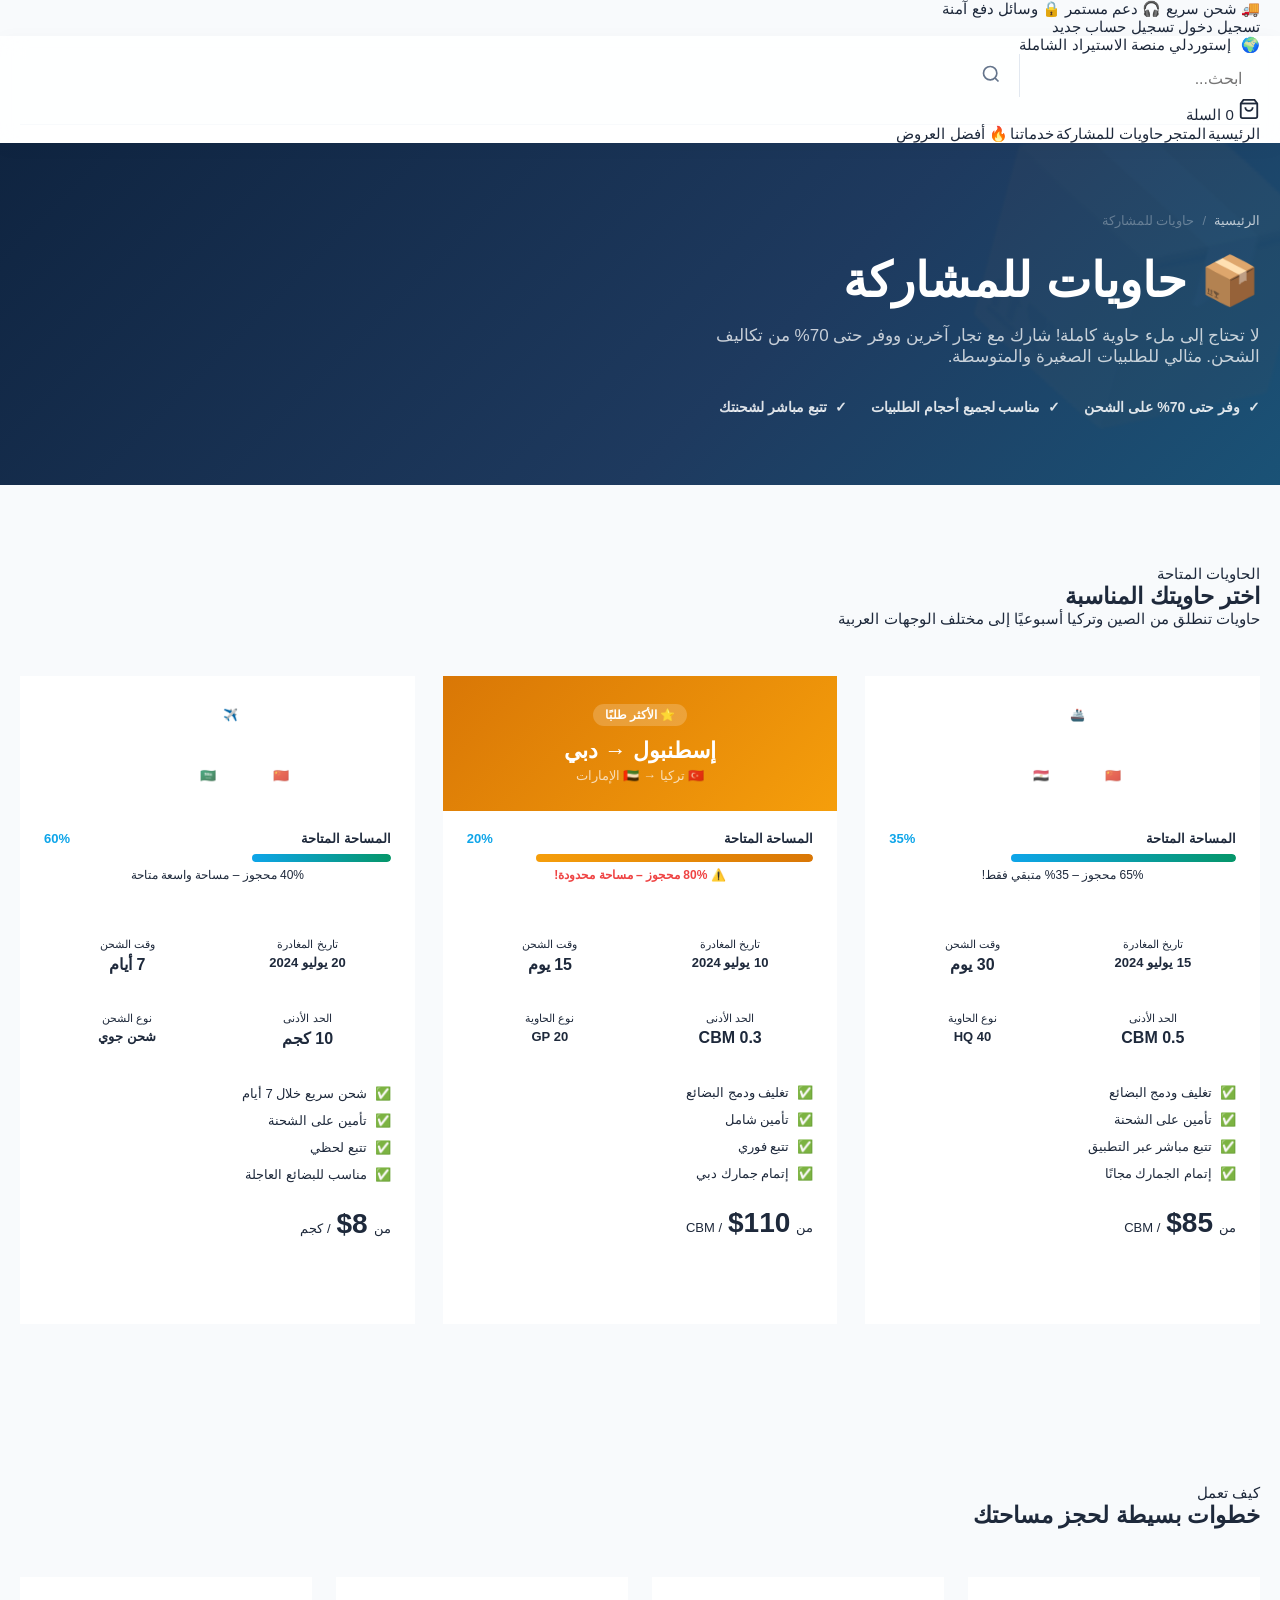
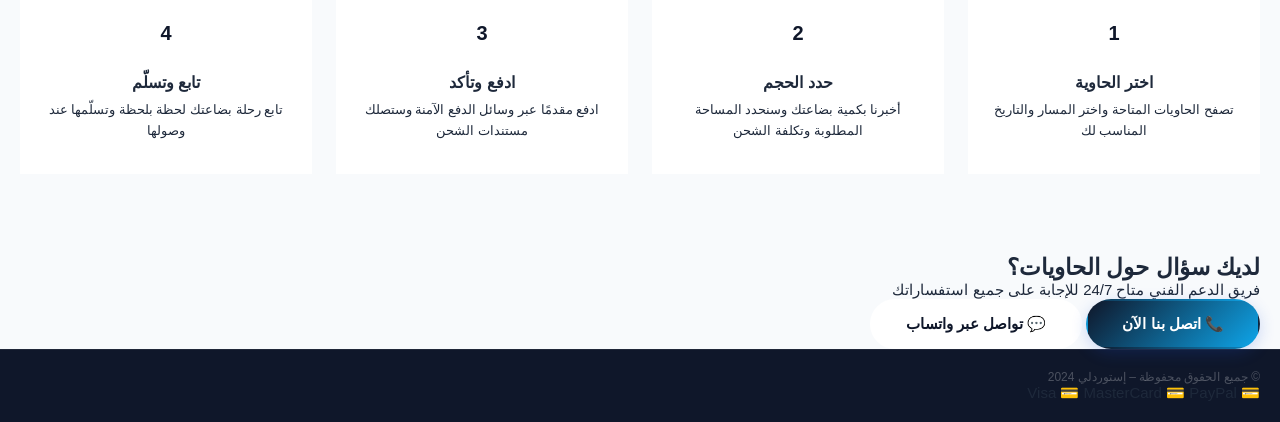
<file: containers.html>
<!DOCTYPE html>
<html lang="ar" dir="rtl">
<head>
  <meta charset="UTF-8" />
  <meta name="viewport" content="width=device-width, initial-scale=1.0" />
  <title>حاويات للمشاركة – إستوردلي | وفّر على تكاليف الشحن</title>
  <meta name="description" content="اشترك مع آخرين في حاوية شحن واحدة ووفر حتى 70% من تكاليف الشحن. مناسب للطلبيات الصغيرة والمتوسطة." />
  <link rel="preconnect" href="https://fonts.googleapis.com" />
  <link href="https://fonts.googleapis.com/css2?family=Cairo:wght@300;400;500;600;700;800;900&display=swap" rel="stylesheet" />
  <link rel="stylesheet" href="style.css" />
  <style>
    .page-hero {
      background: linear-gradient(135deg, #0f2440 0%, #1e3a5f 60%, #1a5276 100%);
      padding: 70px 0;
      position: relative;
      overflow: hidden;
    }
    .page-hero::before {
      content: '📦';
      position: absolute;
      font-size: 300px;
      opacity: .04;
      right: -50px;
      top: -50px;
      transform: rotate(15deg);
    }
    .page-hero-content { position: relative; z-index: 1; }
    .page-hero h1 { font-size: clamp(30px, 4vw, 48px); font-weight: 900; color: white; margin-bottom: 16px; }
    .page-hero p { font-size: 17px; color: rgba(255,255,255,.75); max-width: 600px; margin-bottom: 32px; }
    .page-hero .breadcrumb { display: flex; gap: 8px; font-size: 13px; color: rgba(255,255,255,.5); margin-bottom: 24px; }
    .page-hero .breadcrumb a { color: rgba(255,255,255,.7); }
    .page-hero .breadcrumb a:hover { color: var(--primary); }
    .page-hero .breadcrumb span { color: rgba(255,255,255,.3); }

    .available-containers { padding: 80px 0; }
    .containers-grid { display: grid; grid-template-columns: repeat(3, 1fr); gap: 28px; margin-top: 48px; }
    .container-card {
      background: white;
      border-radius: var(--radius-xl);
      overflow: hidden;
      box-shadow: var(--shadow);
      border: 1px solid var(--gray-100);
      transition: var(--transition);
    }
    .container-card:hover { transform: translateY(-6px); box-shadow: var(--shadow-lg); }
    .container-card-header {
      background: linear-gradient(135deg, var(--secondary-dark) 0%, var(--secondary) 100%);
      padding: 28px;
      text-align: center;
      position: relative;
    }
    .container-card-header.premium {
      background: linear-gradient(135deg, #d97706 0%, #f59e0b 100%);
    }
    .container-tag {
      display: inline-block;
      background: rgba(255,255,255,.2);
      color: white;
      padding: 4px 12px;
      border-radius: 50px;
      font-size: 12px;
      font-weight: 700;
      margin-bottom: 12px;
    }
    .container-name { font-size: 22px; font-weight: 900; color: white; margin-bottom: 4px; }
    .container-route { font-size: 13px; color: rgba(255,255,255,.7); }
    .container-progress-wrap { padding: 20px 24px; background: var(--gray-50); border-bottom: 1px solid var(--gray-100); }
    .progress-label { display: flex; justify-content: space-between; font-size: 13px; margin-bottom: 8px; }
    .progress-label span { font-weight: 700; color: var(--gray-700); }
    .progress-label em { color: var(--accent); font-style: normal; font-weight: 800; }
    .progress-bar { height: 8px; background: var(--gray-200); border-radius: 50px; overflow: hidden; }
    .progress-fill { height: 100%; border-radius: 50px; background: linear-gradient(90deg, var(--accent), #059669); transition: width 1s ease; }
    .container-body { padding: 24px; }
    .container-specs {
      display: grid;
      grid-template-columns: 1fr 1fr;
      gap: 14px;
      margin-bottom: 20px;
    }
    .spec-item { text-align: center; padding: 12px; background: var(--gray-50); border-radius: 10px; }
    .spec-label { font-size: 11px; color: var(--gray-500); margin-bottom: 4px; }
    .spec-value { font-size: 16px; font-weight: 800; color: var(--gray-900); }
    .container-features { margin-bottom: 20px; }
    .container-features li {
      display: flex; align-items: center; gap: 8px;
      font-size: 13px; color: var(--gray-600);
      padding: 6px 0;
      border-bottom: 1px dashed var(--gray-100);
    }
    .container-price { display: flex; align-items: baseline; gap: 6px; margin-bottom: 16px; }
    .price-from { font-size: 13px; color: var(--gray-500); }
    .price-value { font-size: 28px; font-weight: 900; color: var(--primary-dark); }
    .price-unit { font-size: 13px; color: var(--gray-500); }
    .reserve-btn {
      width: 100%;
      padding: 13px;
      background: linear-gradient(135deg, var(--secondary) 0%, var(--secondary-dark) 100%);
      color: white;
      border-radius: var(--radius);
      font-size: 15px;
      font-weight: 800;
      border: none;
      cursor: pointer;
      transition: var(--transition);
    }
    .reserve-btn:hover { background: linear-gradient(135deg, var(--primary) 0%, var(--primary-dark) 100%); color: var(--dark); transform: translateY(-2px); }
    .reserve-btn.full { background: var(--gray-300); color: var(--gray-500); cursor: not-allowed; }
    .reserve-btn.full:hover { transform: none; background: var(--gray-300); color: var(--gray-500); }

    .how-containers { background: var(--gray-50); padding: 80px 0; }
    .how-grid { display: grid; grid-template-columns: repeat(4, 1fr); gap: 24px; margin-top: 48px; }
    .how-card {
      text-align: center;
      padding: 32px 20px;
      background: white;
      border-radius: var(--radius-lg);
      box-shadow: var(--shadow-sm);
    }
    .how-card .num {
      width: 48px; height: 48px;
      background: linear-gradient(135deg, var(--primary), var(--primary-dark));
      color: var(--dark);
      border-radius: 50%;
      font-size: 20px; font-weight: 900;
      display: flex; align-items: center; justify-content: center;
      margin: 0 auto 16px;
    }
    .how-card h3 { font-size: 16px; font-weight: 800; margin-bottom: 8px; }
    .how-card p { font-size: 13px; color: var(--gray-500); line-height: 1.6; }

    @media (max-width: 900px) {
      .containers-grid { grid-template-columns: 1fr; max-width: 480px; margin: 48px auto 0; }
      .how-grid { grid-template-columns: repeat(2, 1fr); }
    }
    @media (max-width: 600px) {
      .how-grid { grid-template-columns: 1fr; }
    }
  </style>
  <link rel="manifest" href="manifest.json" />
  <meta name="theme-color" content="#3b82f6" />
  <link rel="apple-touch-icon" href="logo.jpg" />
</head>
<body>

  <!-- Top Bar -->
  <div class="top-bar">
    <div class="container">
      <div class="top-bar-links">
        <a href="#"><span class="icon">🚚</span> شحن سريع</a>
        <a href="#"><span class="icon">🎧</span> دعم مستمر</a>
        <a href="#"><span class="icon">🔒</span> وسائل دفع آمنة</a>
      </div>
      <div class="top-bar-actions">
        <a href="#" id="btn-login" class="btn-top">تسجيل دخول</a>
        <a href="#" id="btn-register" class="btn-top btn-top--primary">تسجيل حساب جديد</a>
      </div>
    </div>
  </div>

  <!-- Header -->
  <header class="header" id="header">
    <div class="container">
      <div class="header-inner">
        <a href="index.html" class="logo">
          <div class="logo-icon">🌍</div>
          <div class="logo-text">
            <span class="logo-main">إستوردلي</span>
            <span class="logo-sub">منصة الاستيراد الشاملة</span>
          </div>
        </a>
        <div class="search-bar">
          <input type="text" id="search-input" placeholder="ابحث..." class="search-input" />
          <button class="search-btn" id="search-btn">
            <svg width="20" height="20" viewBox="0 0 24 24" fill="none" stroke="currentColor" stroke-width="2"><circle cx="11" cy="11" r="8"/><path d="m21 21-4.35-4.35"/></svg>
          </button>
        </div>
        <div class="header-right">
          <a href="index.html" class="cart-btn" id="cart-btn">
            <svg width="22" height="22" viewBox="0 0 24 24" fill="none" stroke="currentColor" stroke-width="2"><path d="M6 2 3 6v14a2 2 0 0 0 2 2h14a2 2 0 0 0 2-2V6l-3-4z"/><line x1="3" y1="6" x2="21" y2="6"/><path d="M16 10a4 4 0 0 1-8 0"/></svg>
            <span class="cart-count" id="cart-count">0</span>
            <span>السلة</span>
          </a>
        </div>
      </div>
      <nav class="main-nav" id="main-nav">
        <ul class="nav-list">
          <li><a href="index.html" class="nav-link">الرئيسية</a></li>
          <li><a href="shop.html" class="nav-link">المتجر</a></li>
          <li><a href="containers.html" class="nav-link active">حاويات للمشاركة</a></li>
          <li><a href="index.html#services" class="nav-link">خدماتنا</a></li>
          <li><a href="#" class="nav-link">🔥 أفضل العروض</a></li>
        </ul>
      </nav>
    </div>
  </header>

  <!-- Page Hero -->
  <div class="page-hero">
    <div class="container page-hero-content">
      <div class="breadcrumb">
        <a href="index.html">الرئيسية</a>
        <span>/</span>
        <span>حاويات للمشاركة</span>
      </div>
      <h1>📦 حاويات للمشاركة</h1>
      <p>لا تحتاج إلى ملء حاوية كاملة! شارك مع تجار آخرين ووفر حتى 70% من تكاليف الشحن. مثالي للطلبيات الصغيرة والمتوسطة.</p>
      <div style="display:flex;gap:24px;flex-wrap:wrap">
        <div style="display:flex;align-items:center;gap:8px;color:rgba(255,255,255,.85);font-size:14px;font-weight:600">
          <span style="color:var(--primary)">✓</span> وفر حتى 70% على الشحن
        </div>
        <div style="display:flex;align-items:center;gap:8px;color:rgba(255,255,255,.85);font-size:14px;font-weight:600">
          <span style="color:var(--primary)">✓</span> مناسب لجميع أحجام الطلبيات
        </div>
        <div style="display:flex;align-items:center;gap:8px;color:rgba(255,255,255,.85);font-size:14px;font-weight:600">
          <span style="color:var(--primary)">✓</span> تتبع مباشر لشحنتك
        </div>
      </div>
    </div>
  </div>

  <!-- Available Containers -->
  <section class="available-containers">
    <div class="container">
      <div class="section-header">
        <span class="section-tag">الحاويات المتاحة</span>
        <h2 class="section-title">اختر حاويتك المناسبة</h2>
        <p class="section-desc">حاويات تنطلق من الصين وتركيا أسبوعيًا إلى مختلف الوجهات العربية</p>
      </div>
      <div class="containers-grid">
        <!-- Container 1 -->
        <div class="container-card">
          <div class="container-card-header">
            <span class="container-tag">🚢 بحري</span>
            <div class="container-name">شنغهاي → القاهرة</div>
            <div class="container-route">🇨🇳 الصين → 🇪🇬 مصر</div>
          </div>
          <div class="container-progress-wrap">
            <div class="progress-label">
              <span>المساحة المتاحة</span>
              <em>35%</em>
            </div>
            <div class="progress-bar">
              <div class="progress-fill" style="width:65%"></div>
            </div>
            <div style="font-size:12px;color:var(--gray-500);margin-top:6px;text-align:center">
              65% محجوز – 35% متبقي فقط!
            </div>
          </div>
          <div class="container-body">
            <div class="container-specs">
              <div class="spec-item">
                <div class="spec-label">تاريخ المغادرة</div>
                <div class="spec-value" style="font-size:13px">15 يوليو 2024</div>
              </div>
              <div class="spec-item">
                <div class="spec-label">وقت الشحن</div>
                <div class="spec-value">30 يوم</div>
              </div>
              <div class="spec-item">
                <div class="spec-label">الحد الأدنى</div>
                <div class="spec-value">0.5 CBM</div>
              </div>
              <div class="spec-item">
                <div class="spec-label">نوع الحاوية</div>
                <div class="spec-value" style="font-size:13px">40 HQ</div>
              </div>
            </div>
            <ul class="container-features">
              <li><span>✅</span> تغليف ودمج البضائع</li>
              <li><span>✅</span> تأمين على الشحنة</li>
              <li><span>✅</span> تتبع مباشر عبر التطبيق</li>
              <li><span>✅</span> إتمام الجمارك مجانًا</li>
            </ul>
            <div class="container-price">
              <span class="price-from">من</span>
              <span class="price-value">$85</span>
              <span class="price-unit">/ CBM</span>
            </div>
            <button class="reserve-btn" onclick="showToast('✅ تم استلام طلبك! سيتواصل معك فريقنا خلال 24 ساعة')">احجز مساحتك الآن</button>
          </div>
        </div>

        <!-- Container 2 (Featured) -->
        <div class="container-card" style="border:2px solid var(--primary)">
          <div class="container-card-header premium">
            <span class="container-tag">⭐ الأكثر طلبًا</span>
            <div class="container-name">إسطنبول → دبي</div>
            <div class="container-route">🇹🇷 تركيا → 🇦🇪 الإمارات</div>
          </div>
          <div class="container-progress-wrap">
            <div class="progress-label">
              <span>المساحة المتاحة</span>
              <em>20%</em>
            </div>
            <div class="progress-bar">
              <div class="progress-fill" style="width:80%;background:linear-gradient(90deg,#f59e0b,#d97706)"></div>
            </div>
            <div style="font-size:12px;color:#ef4444;margin-top:6px;text-align:center;font-weight:700">
              ⚠️ 80% محجوز – مساحة محدودة!
            </div>
          </div>
          <div class="container-body">
            <div class="container-specs">
              <div class="spec-item">
                <div class="spec-label">تاريخ المغادرة</div>
                <div class="spec-value" style="font-size:13px">10 يوليو 2024</div>
              </div>
              <div class="spec-item">
                <div class="spec-label">وقت الشحن</div>
                <div class="spec-value">15 يوم</div>
              </div>
              <div class="spec-item">
                <div class="spec-label">الحد الأدنى</div>
                <div class="spec-value">0.3 CBM</div>
              </div>
              <div class="spec-item">
                <div class="spec-label">نوع الحاوية</div>
                <div class="spec-value" style="font-size:13px">20 GP</div>
              </div>
            </div>
            <ul class="container-features">
              <li><span>✅</span> تغليف ودمج البضائع</li>
              <li><span>✅</span> تأمين شامل</li>
              <li><span>✅</span> تتبع فوري</li>
              <li><span>✅</span> إتمام جمارك دبي</li>
            </ul>
            <div class="container-price">
              <span class="price-from">من</span>
              <span class="price-value">$110</span>
              <span class="price-unit">/ CBM</span>
            </div>
            <button class="reserve-btn" onclick="showToast('✅ تم استلام طلبك! سيتواصل معك فريقنا خلال 24 ساعة')">احجز مساحتك الآن</button>
          </div>
        </div>

        <!-- Container 3 -->
        <div class="container-card">
          <div class="container-card-header">
            <span class="container-tag">✈️ جوي</span>
            <div class="container-name">غوانغتشو → الرياض</div>
            <div class="container-route">🇨🇳 الصين → 🇸🇦 السعودية</div>
          </div>
          <div class="container-progress-wrap">
            <div class="progress-label">
              <span>المساحة المتاحة</span>
              <em>60%</em>
            </div>
            <div class="progress-bar">
              <div class="progress-fill" style="width:40%"></div>
            </div>
            <div style="font-size:12px;color:var(--gray-500);margin-top:6px;text-align:center">
              40% محجوز – مساحة واسعة متاحة
            </div>
          </div>
          <div class="container-body">
            <div class="container-specs">
              <div class="spec-item">
                <div class="spec-label">تاريخ المغادرة</div>
                <div class="spec-value" style="font-size:13px">20 يوليو 2024</div>
              </div>
              <div class="spec-item">
                <div class="spec-label">وقت الشحن</div>
                <div class="spec-value">7 أيام</div>
              </div>
              <div class="spec-item">
                <div class="spec-label">الحد الأدنى</div>
                <div class="spec-value">10 كجم</div>
              </div>
              <div class="spec-item">
                <div class="spec-label">نوع الشحن</div>
                <div class="spec-value" style="font-size:13px">شحن جوي</div>
              </div>
            </div>
            <ul class="container-features">
              <li><span>✅</span> شحن سريع خلال 7 أيام</li>
              <li><span>✅</span> تأمين على الشحنة</li>
              <li><span>✅</span> تتبع لحظي</li>
              <li><span>✅</span> مناسب للبضائع العاجلة</li>
            </ul>
            <div class="container-price">
              <span class="price-from">من</span>
              <span class="price-value">$8</span>
              <span class="price-unit">/ كجم</span>
            </div>
            <button class="reserve-btn" onclick="showToast('✅ تم استلام طلبك! سيتواصل معك فريقنا خلال 24 ساعة')">احجز مساحتك الآن</button>
          </div>
        </div>
      </div>
    </div>
  </section>

  <!-- How It Works -->
  <section class="how-containers">
    <div class="container">
      <div class="section-header">
        <span class="section-tag">كيف تعمل</span>
        <h2 class="section-title">خطوات بسيطة لحجز مساحتك</h2>
      </div>
      <div class="how-grid">
        <div class="how-card">
          <div class="num">1</div>
          <h3>اختر الحاوية</h3>
          <p>تصفح الحاويات المتاحة واختر المسار والتاريخ المناسب لك</p>
        </div>
        <div class="how-card">
          <div class="num">2</div>
          <h3>حدد الحجم</h3>
          <p>أخبرنا بكمية بضاعتك وسنحدد المساحة المطلوبة وتكلفة الشحن</p>
        </div>
        <div class="how-card">
          <div class="num">3</div>
          <h3>ادفع وتأكد</h3>
          <p>ادفع مقدمًا عبر وسائل الدفع الآمنة وستصلك مستندات الشحن</p>
        </div>
        <div class="how-card">
          <div class="num">4</div>
          <h3>تابع وتسلّم</h3>
          <p>تابع رحلة بضاعتك لحظة بلحظة وتسلّمها عند وصولها</p>
        </div>
      </div>
    </div>
  </section>

  <!-- CTA -->
  <section class="cta-section">
    <div class="cta-overlay"></div>
    <div class="container cta-content">
      <h2>لديك سؤال حول الحاويات؟</h2>
      <p>فريق الدعم الفني متاح 24/7 للإجابة على جميع استفساراتك</p>
      <div class="cta-btns">
        <a href="tel:+20201112800027" class="btn btn-primary btn-lg">📞 اتصل بنا الآن</a>
        <a href="#" class="btn btn-white btn-lg">💬 تواصل عبر واتساب</a>
      </div>
    </div>
  </section>

  <!-- Footer -->
  <footer class="footer">
    <div class="footer-bottom">
      <div class="container">
        <p>© جميع الحقوق محفوظة – إستوردلي 2024</p>
        <div class="payment-icons">
          <span class="pay-icon">💳 Visa</span>
          <span class="pay-icon">💳 MasterCard</span>
          <span class="pay-icon">💳 PayPal</span>
        </div>
      </div>
    </div>
  </footer>

  <!-- ═══════════════ CART DRAWER ═══════════════ -->
<div class="drawer-mask" id="cart-mask"></div>
<aside class="cart-drawer" id="cart-drawer">
  <div class="drawer-header">
    <h3>🛒 سلتي</h3>
    <button class="drawer-close" id="cart-close">✕</button>
  </div>
  <div class="drawer-body" id="cart-body">
    <div class="drawer-empty" id="cart-empty">
      <div class="empty-icon">🛒</div>
      <p>سلتك فارغة!</p>
      <a href="shop.html" class="btn btn-primary">ابدأ التسوق</a>
    </div>
    <div id="cart-items-list"></div>
  </div>
  <div class="drawer-footer" id="cart-footer" style="display:none">
    <div class="cart-subtotal">
      <span>المجموع الفرعي</span>
      <strong id="cart-subtotal">$0.00</strong>
    </div>
    <div class="cart-shipping">
      <span>الشحن</span>
      <strong id="cart-shipping">مجاني 🎉</strong>
    </div>
    <div class="cart-divider"></div>
    <div class="cart-total-row">
      <span>الإجمالي</span>
      <strong id="cart-total-price" class="total-big">$0.00</strong>
    </div>
    <a href="checkout.html" class="btn btn-primary w-full btn-lg checkout-btn">إتمام الشراء →</a>
    <button class="continue-btn" id="continue-shopping">متابعة التسوق</button>
  </div>
</aside>

<!-- ═══════════════ WISHLIST DRAWER ═══════════════ -->
<div class="drawer-mask" id="wish-mask"></div>
<aside class="cart-drawer wish-drawer" id="wish-drawer">
  <div class="drawer-header">
    <h3>❤️ المفضلة</h3>
    <button class="drawer-close" id="wish-close">✕</button>
  </div>
  <div class="drawer-body" id="wish-body">
    <div class="drawer-empty" id="wish-empty">
      <div class="empty-icon">❤️</div>
      <p>لا توجد منتجات في المفضلة</p>
    </div>
    <div id="wish-items-list"></div>
  </div>
</aside>

<!-- ═══════════════ QUICK VIEW MODAL ═══════════════ -->
<div class="modal-mask" id="qv-mask"></div>
<div class="qv-modal" id="qv-modal">
  <button class="qv-close" id="qv-close">✕</button>
  <div class="qv-inner" id="qv-inner"></div>
</div>

<!-- ═══════════════ LOGIN MODAL ═══════════════ -->
<div class="modal-mask" id="auth-mask"></div>
<div class="auth-modal" id="auth-modal">
  <button class="qv-close" id="auth-close">✕</button>
  <div class="auth-tabs">
    <button class="auth-tab active" id="tab-in">دخول</button>
    <button class="auth-tab" id="tab-up">تسجيل</button>
  </div>
  <div id="auth-login">
    <h2>مرحبًا بعودتك 👋</h2>
    <form id="login-form">
      <div class="field"><label>البريد الإلكتروني</label><input type="email" id="login-email" placeholder="email@example.com"/></div>
      <div class="field"><label>كلمة المرور</label><input type="password" id="login-password" placeholder="••••••••"/></div>
      <a href="#" class="forgot">نسيت كلمة المرور؟</a>
      <button type="submit" class="btn btn-primary w-full">دخول</button>
    </form>
    <div class="or-sep"><span>أو</span></div>
    <button type="button" id="google-login-btn" onclick="handleGoogleLogin()" style="width:100%;display:flex;align-items:center;justify-content:center;gap:10px;padding:12px;border:2px solid #e0e0e0;border-radius:12px;background:#fff;color:#333;font-size:15px;font-weight:700;font-family:inherit;cursor:pointer;margin-bottom:16px;transition:.2s;" onmouseover="this.style.background='#f5f5f5'" onmouseout="this.style.background='#fff'">
      <svg width="20" height="20" viewBox="0 0 48 48"><path fill="#EA4335" d="M24 9.5c3.54 0 6.71 1.22 9.21 3.6l6.85-6.85C35.9 2.38 30.47 0 24 0 14.62 0 6.51 5.38 2.56 13.22l7.98 6.19C12.43 13.72 17.74 9.5 24 9.5z"/><path fill="#4285F4" d="M46.98 24.55c0-1.57-.15-3.09-.38-4.55H24v9.02h12.94c-.58 2.96-2.26 5.48-4.78 7.18l7.73 6c4.51-4.18 7.09-10.36 7.09-17.65z"/><path fill="#FBBC05" d="M10.53 28.59c-.48-1.45-.76-2.99-.76-4.59s.27-3.14.76-4.59l-7.98-6.19C.92 16.46 0 20.12 0 24c0 3.88.92 7.54 2.56 10.78l7.97-6.19z"/><path fill="#34A853" d="M24 48c6.48 0 11.93-2.13 15.89-5.81l-7.73-6c-2.18 1.48-4.97 2.35-8.16 2.35-6.26 0-11.57-4.22-13.47-9.91l-7.98 6.19C6.51 42.62 14.62 48 24 48z"/></svg>
      تسجيل الدخول بـ Google
    </button>
  </div>
  <div id="auth-signup" style="display:none">
    <h2>إنشاء حساب جديد 🎉</h2>
    <form id="signup-form">
      <div class="field"><label>الاسم الكامل</label><input type="text" id="signup-name" placeholder="الاسم الكامل"/></div>
      <div class="field"><label>البريد الإلكتروني</label><input type="email" id="signup-email" placeholder="email@example.com"/></div>
      <div class="field"><label>كلمة المرور</label><input type="password" id="signup-password" placeholder="8 أحرف على الأقل"/></div>
      <div class="field"><label>رقم الهاتف (اختياري)</label><input type="tel" id="signup-phone" placeholder="05X-XXXXXXX"/></div>
      <button type="button" style="width:100%;display:flex;align-items:center;justify-content:center;gap:10px;padding:12px;border:2px solid #e0e0e0;border-radius:12px;background:#fff;color:#333;font-size:15px;font-weight:700;font-family:inherit;cursor:pointer;margin-bottom:16px;transition:.2s;" onclick="handleGoogleLogin()" onmouseover="this.style.background='#f5f5f5'" onmouseout="this.style.background='#fff'">
        <svg width="20" height="20" viewBox="0 0 48 48"><path fill="#EA4335" d="M24 9.5c3.54 0 6.71 1.22 9.21 3.6l6.85-6.85C35.9 2.38 30.47 0 24 0 14.62 0 6.51 5.38 2.56 13.22l7.98 6.19C12.43 13.72 17.74 9.5 24 9.5z"/><path fill="#4285F4" d="M46.98 24.55c0-1.57-.15-3.09-.38-4.55H24v9.02h12.94c-.58 2.96-2.26 5.48-4.78 7.18l7.73 6c4.51-4.18 7.09-10.36 7.09-17.65z"/><path fill="#FBBC05" d="M10.53 28.59c-.48-1.45-.76-2.99-.76-4.59s.27-3.14.76-4.59l-7.98-6.19C.92 16.46 0 20.12 0 24c0 3.88.92 7.54 2.56 10.78l7.97-6.19z"/><path fill="#34A853" d="M24 48c6.48 0 11.93-2.13 15.89-5.81l-7.73-6c-2.18 1.48-4.97 2.35-8.16 2.35-6.26 0-11.57-4.22-13.47-9.91l-7.98 6.19C6.51 42.62 14.62 48 24 48z"/></svg>
        تسجيل بـ Google
      </button>
      <div style="text-align:center;color:#999;font-size:13px;margin-bottom:12px;">── أو ──</div>
      <button type="submit" class="btn btn-primary w-full">إنشاء الحساب</button>
    </form>
  </div>
</div>

<!-- ═══════════════ TOAST ═══════════════ -->
<div id="toast-wrap"></div>

<!-- ═══════════════ BACK TO TOP ═══════════════ -->
<button class="btt-btn" id="btt-btn" onclick="window.scrollTo({top:0,behavior:'smooth'})">↑</button>

<script src="main.js"></script>
<script>
  if ('serviceWorker' in navigator) {
    window.addEventListener('load', () => {
      navigator.serviceWorker.register('sw.js').then(reg => {
        console.log('SW registered: ', reg.scope);
      }).catch(err => {
        console.log('SW registration failed: ', err);
      });
    });
  }
</script>
</body>
</html>
</file>
<file: style.css>
/* ======================================
   إستوردلي – متجر إلكتروني
   Design System & All Styles
   ====================================== */

/* ─── Variables ─── */
:root {
  --p: #0f172a;
  --p2: #1e293b;
  --p-light: #f1f5f9;
  --accent: #0ea5e9;
  --accent2: #0284c7;
  --gold: #fbbf24;
  --green: #10b981;
  --red: #ef4444;
  --dark: #0f172a;
  --gray9: #0f172a;
  --gray8: #1e293b;
  --gray7: #334155;
  --gray6: #475569;
  --gray5: #64748b;
  --gray4: #94a3b8;
  --gray3: #cbd5e1;
  --gray2: #e2e8f0;
  --gray1: #f8fafc;
  --gray0: #f1f5f9;
  --white: #ffffff;
  --font: 'Tajawal', sans-serif;
  --r: 16px;
  --r2: 24px;
  --r3: 32px;
  --sh: 0 4px 10px rgba(0,0,0,0.05);
  --sh2: 0 10px 25px rgba(0,0,0,0.08);
  --sh3: 0 20px 40px rgba(0,0,0,0.12);
  --sh-hover: 0 25px 50px rgba(14, 165, 233, 0.2);
  --t: .3s cubic-bezier(.4,0,.2,1);
}

/* ─── Reset ─── */
*,*::before,*::after{box-sizing:border-box;margin:0;padding:0}
html{scroll-behavior:smooth;font-size:15px}
body{
  font-family:'Tajawal', 'Inter', sans-serif;
  background:var(--gray1);color:var(--gray8);
  overflow-x:hidden;
  touch-action: manipulation;
  direction:rtl;
}
/* Prevent zoom on inputs for iOS */
input, select, textarea { font-size: 16px !important; }
a{text-decoration:none;color:inherit}
ul{list-style:none}
img{max-width:100%;display:block}
button{cursor:pointer;border:none;background:none;font-family:inherit}
input,select,textarea{font-family:inherit}

/* ─── Container ─── */
.container{max-width:1320px;margin:0 auto;padding:0 20px}

/* ─── Buttons ─── */
.btn{display:inline-flex;align-items:center;justify-content:center;gap:6px;padding:11px 26px;border-radius:50px;font-weight:700;font-size:14px;transition:var(--t);cursor:pointer;white-space:nowrap;border:2px solid transparent}
.btn-lg{padding:14px 34px;font-size:15px}
.btn-sm{padding:7px 16px;font-size:13px}
.btn-primary{
  background:linear-gradient(135deg,var(--p),var(--accent));
  color:#fff;
  box-shadow:0 4px 16px rgba(29,78,216,.2);
}
.btn-primary:hover{
  transform:translateY(-2px);
  box-shadow:0 6px 20px rgba(29,78,216,.4);
  background:linear-gradient(135deg,var(--p2),var(--accent2));
}
.btn-white{background:#fff;color:var(--gray9);border-color:#fff}
.btn-white:hover{background:var(--gray1)}
.btn-outline-white{background:rgba(255,255,255,.1);border-color:rgba(255,255,255,.6);color:#fff;backdrop-filter:blur(6px)}
.btn-outline-white:hover{background:rgba(255,255,255,.2);border-color:#fff}
.w-full{width:100%}
.text-center{text-align:center}

/* ─── Section Titles ─── */
.sec-title{font-size:clamp(22px,3vw,32px);font-weight:900;color:var(--gray9);margin-bottom:6px}
.sec-sub{font-size:14px;color:var(--gray5)}
.sec-hdr{display:flex;align-items:flex-start;justify-content:space-between;gap:20px;margin-bottom:32px;flex-wrap:wrap}
.view-all-link{font-size:14px;font-weight:700;color:var(--p);white-space:nowrap;margin-top:4px;transition:color .2s}
.view-all-link:hover{color:var(--accent)}

/* ════════════════════════════════════════
   ANNOUNCE BAR
   ════════════════════════════════════════ */
.announce-bar{
  background:linear-gradient(135deg,var(--p),var(--accent));
  color:#fff;font-size:13px;font-weight:600;
  padding:9px 0;text-align:center;
}
.announce-inner{display:flex;align-items:center;justify-content:center;gap:10px;padding:0 16px;}
.announce-close{
  color:rgba(255,255,255,.8);font-size:16px;
  width:24px;height:24px;flex-shrink:0;
  border-radius:50%;display:flex;align-items:center;justify-content:center;
  transition:background .2s;cursor:pointer;
}
.announce-close:hover{background:rgba(255,255,255,.2);color:#fff}

/* ════════════════════════════════════════
   HEADER
   ════════════════════════════════════════ */
.header{position:sticky;top:0;z-index:200;background:rgba(255,255,255,0.85);backdrop-filter:blur(12px);-webkit-backdrop-filter:blur(12px);box-shadow:0 4px 20px rgba(0,0,0,0.03);transition:var(--t);overflow:visible}

/* Top strip */
.hdr-top{background:var(--gray9);padding:6px 0}
.hdr-top-inner{display:flex;justify-content:space-between;align-items:center}
.hdr-links{display:flex;gap:20px}
.hdr-links a{font-size:12px;color:rgba(255,255,255,.6);transition:color .2s}
.hdr-links a:hover{color:#fff}
.hdr-user{display:flex;align-items:center;gap:8px;font-size:12px;color:rgba(255,255,255,.4)}
.hdr-link-btn{font-size:12px;color:rgba(255,255,255,.7);transition:color .2s}
.hdr-link-btn:hover{color:#fff}

/* Main */
.hdr-main{padding:14px 0}
.hdr-main-inner{display:flex;align-items:center;gap:20px}

/* Logo */
.logo{display:flex;align-items:center;gap:10px;flex-shrink:0}
.logo-mark{display:flex;align-items:center;justify-content:center}
.logo-name{display:flex;flex-direction:column;line-height:1.1}
.logo-ar{font-size:20px;font-weight:900;color:var(--gray9)}
.logo-en{font-size:9px;letter-spacing:2px;color:var(--gray4);font-weight:600}
.footer-logo .logo-ar{color:#fff}
.footer-logo .logo-en{color:rgba(255,255,255,.4)}

/* Search */
.search-wrap{flex:1;max-width:580px;position:relative}
.search-box{display:flex;align-items:center;border:2px solid var(--gray2);border-radius:50px;overflow:hidden;background:var(--gray0);transition:border-color .2s,box-shadow .2s}
.search-box:focus-within{border-color:var(--p);box-shadow:0 0 0 4px rgba(124,58,237,.1);background:#fff}
.search-input{flex:1;padding:10px 18px;font-size:14px;border:none;background:transparent;color:var(--gray8)}
.search-input:focus{outline:none}
.search-btn{padding:10px 18px;color:var(--gray5);border-right:1px solid var(--gray2);transition:color .2s}
.search-btn:hover{color:var(--p)}

.search-suggestions{
  position:absolute;top:calc(100% + 8px);right:0;left:0;
  background:#fff;border-radius:var(--r2);box-shadow:var(--sh3);
  border:1px solid var(--gray2);padding:16px;
  opacity:0;visibility:hidden;transform:translateY(-8px);transition:var(--t);z-index:300
}
.search-wrap:focus-within .search-suggestions{opacity:1;visibility:visible;transform:translateY(0)}
.sugg-title{font-size:12px;font-weight:700;color:var(--gray5);margin-bottom:10px}
.sugg-tags{display:flex;flex-wrap:wrap;gap:8px}
.sugg-tag{padding:5px 12px;background:var(--p-light);color:var(--p2);border-radius:50px;font-size:13px;font-weight:600;cursor:pointer;transition:var(--t)}
.sugg-tag:hover{background:var(--p);color:#fff}

/* Header actions */
.hdr-actions{display:flex;align-items:center;gap:8px}
.hdr-icon-btn{
  position:relative;width:44px;height:44px;border-radius:12px;
  display:flex;align-items:center;justify-content:center;
  color:var(--gray7);border:1.5px solid var(--gray2);
  transition:var(--t)
}
.hdr-icon-btn:hover{background:var(--p-light);border-color:var(--p);color:var(--p)}
.badge{
  position:absolute;top:-5px;left:-5px;min-width:18px;height:18px;
  background:var(--accent);color:#fff;font-size:10px;font-weight:800;
  border-radius:50%;display:flex;align-items:center;justify-content:center;
  padding:0 4px;border:2px solid #fff;
  transition:transform .15s
}
.menu-btn{display:none;flex-direction:column;gap:5px;padding:8px;border-radius:10px;border:1.5px solid var(--gray2);position:relative;z-index:999999;}
.menu-btn span{display:block;width:22px;height:2px;background:var(--gray7);border-radius:2px;transition:var(--t)}

/* Nav */
.main-nav{border-top:1px solid var(--gray1);background:#fff}
.nav-inner{display:flex;align-items:center}
.nav-list{display:flex;align-items:center;gap:2px}
.nav-a{
  display:block;padding:12px 14px;font-size:13.5px;font-weight:600;
  color:var(--gray7);border-radius:8px;transition:var(--t);white-space:nowrap
}
.nav-a:hover,.nav-a.active{color:var(--p);background:var(--p-light)}
.nav-a--sale{color:var(--red)!important}
.nav-a--sale:hover{background:#fee2e2!important}

/* Mega Dropdown */
.nav-dd{position:relative}
.dd-panel{
  position:absolute;top:calc(100% + 6px);right:0;
  background:#fff;border-radius:var(--r2);box-shadow:var(--sh3);
  border:1px solid var(--gray2);padding:24px;
  display:flex;gap:32px;
  opacity:0;visibility:hidden;transform:translateY(8px);transition:var(--t);
  min-width:400px;z-index:300
}
.nav-dd:hover .dd-panel{opacity:1;visibility:visible;transform:translateY(0)}
.dd-col{display:flex;flex-direction:column;gap:6px;min-width:120px}
.dd-col h5{font-size:12px;font-weight:800;color:var(--gray5);text-transform:uppercase;letter-spacing:.5px;padding-bottom:6px;border-bottom:2px solid var(--gray2);margin-bottom:2px}
.dd-col a{font-size:13px;color:var(--gray6);padding:3px 0;transition:color .15s}
.dd-col a:hover{color:var(--p)}

/* ════════════════════════════════════════
   HERO SLIDER
   ════════════════════════════════════════ */
.hero-slider{position:relative;height:520px;overflow:hidden}
.slide{
  position:absolute;inset:0;
  background-size:cover;background-position:center bottom;
  display:flex;align-items:center;
  opacity:0;transition:opacity .7s ease;
  pointer-events:none
}
.slide.active{opacity:1;pointer-events:all}
.slide-overlay{position:absolute;inset:0;background:linear-gradient(100deg,rgba(0,0,0,.65) 0%,rgba(0,0,0,.25) 60%,transparent 100%)}
.slide-content{position:relative;z-index:2;max-width:600px}
.slide-tag{
  display:inline-block;background:rgba(255,255,255,.15);
  border:1px solid rgba(255,255,255,.3);color:#fff;
  padding:6px 16px;border-radius:50px;font-size:13px;font-weight:700;
  margin-bottom:18px;backdrop-filter:blur(6px);
  animation:slideUp .6s ease both
}
.slide-title{
  font-size:clamp(32px,5vw,58px);font-weight:900;color:#fff;
  line-height:1.15;margin-bottom:16px;
  animation:slideUp .6s ease .1s both
}
.slide-title em{
  font-style:normal;
  background:linear-gradient(135deg,#fbbf24,#ef4444);
  -webkit-background-clip:text;-webkit-text-fill-color:transparent;background-clip:text
}
.slide-desc{
  font-size:16px;color:rgba(255,255,255,.85);
  margin-bottom:28px;max-width:480px;
  animation:slideUp .6s ease .2s both
}
.slide-btns{display:flex;gap:14px;flex-wrap:wrap;animation:slideUp .6s ease .3s both}

/* Slider controls */
.slider-prev,.slider-next{
  position:absolute;top:50%;transform:translateY(-50%);z-index:10;
  width:48px;height:48px;border-radius:50%;
  background:rgba(255,255,255,.15);backdrop-filter:blur(8px);
  color:#fff;font-size:22px;border:1.5px solid rgba(255,255,255,.3);
  display:flex;align-items:center;justify-content:center;
  cursor:pointer;transition:var(--t)
}
.slider-prev{right:20px}
.slider-next{left:20px}
.slider-prev:hover,.slider-next:hover{background:rgba(255,255,255,.3)}
.slider-dots{
  position:absolute;bottom:20px;left:50%;transform:translateX(-50%);
  display:flex;gap:8px;z-index:10
}
.dot{
  width:8px;height:8px;border-radius:50%;
  background:rgba(255,255,255,.4);cursor:pointer;transition:var(--t)
}
.dot.active{width:24px;border-radius:4px;background:#fff}

/* ════════════════════════════════════════
   TAOBAO STYLE CATEGORIES
   ════════════════════════════════════════ */
.taobao-cats-sec { padding: 10px 0; background: #fff; }
.taobao-cats {
  display: grid;
  grid-template-rows: auto auto;
  grid-auto-flow: column;
  grid-auto-columns: calc(20% - 10px);
  gap: 16px 12px;
  overflow-x: auto;
  scroll-snap-type: x mandatory;
  padding-bottom: 12px;
  scrollbar-width: none;
}
.taobao-cats::-webkit-scrollbar { display: none; }
@media(max-width: 600px) {
  .taobao-cats {
    grid-auto-columns: calc(20% - 8px);
    gap: 12px 8px;
  }
}
.tc-item {
  display: flex;
  flex-direction: column;
  align-items: center;
  gap: 8px;
  cursor: pointer;
  scroll-snap-align: start;
  transition: transform 0.2s;
}
.tc-item:hover { transform: scale(1.05); }
.tc-icon {
  width: 100%;
  aspect-ratio: 1;
  border-radius: 14px;
  background: #fff;
  display: flex;
  align-items: center;
  justify-content: center;
  overflow: hidden;
  box-shadow: 0 4px 10px rgba(0,0,0,0.04);
}
.tc-icon img {
  width: 80%;
  height: 80%;
  object-fit: contain;
  mix-blend-mode: multiply;
  filter: contrast(1.05) brightness(1.05);
}
.tc-name {
  font-size: 13px;
  font-weight: 700;
  color: #333;
  text-align: center;
  white-space: nowrap;
}
@media(max-width: 600px) {
  .tc-name { font-size: 11px; }
  .tc-icon { border-radius: 12px; }
}

/* ════════════════════════════════════════
   FLASH SALE
   ════════════════════════════════════════ */
.flash-sale{padding:52px 0;background:var(--gray0)}
.flash-header{display:flex;align-items:center;gap:20px;margin-bottom:28px;flex-wrap:wrap}
.flash-title{display:flex;align-items:center;gap:10px}
.flash-icon{font-size:28px;animation:pulse 1.5s ease-in-out infinite}
.flash-title h2{font-size:24px;font-weight:900;color:var(--gray9)}
.flash-timer{display:flex;align-items:center;gap:6px;margin-right:auto}
.timer-unit{
  background:var(--gray9);color:#fff;border-radius:8px;
  padding:8px 12px;text-align:center;min-width:50px
}
.timer-unit span{display:block;font-size:20px;font-weight:900;line-height:1}
.timer-unit small{font-size:10px;color:rgba(255,255,255,.5);margin-top:2px;display:block}
.timer-sep{font-size:20px;font-weight:900;color:var(--gray5)}

/* ════════════════════════════════════════
   PRODUCT CARDS
   ════════════════════════════════════════ */
.flash-grid,.products-grid{
  display:grid;
  grid-template-columns:repeat(auto-fill,minmax(220px,1fr));
  gap:20px
}
.p-card{
  background:#fff;border-radius:var(--r2);overflow:hidden;
  border:1px solid rgba(0,0,0,0.04);
  transition:all 0.4s cubic-bezier(0.175, 0.885, 0.32, 1.275);
  position:relative;cursor:pointer;
  box-shadow:var(--sh);
}
@media (hover: hover) {
  .p-card:hover {
    transform: translateY(-10px) scale(1.02);
    box-shadow: var(--sh-hover);
    border-color: var(--accent);
  }
}
.p-card-img{
  position:relative;aspect-ratio:1;
  background:linear-gradient(135deg,var(--gray1),var(--gray0));
  display:flex;align-items:center;justify-content:center;overflow:hidden;
  transition:background 0.3s ease;
}
@media (hover: hover) {
  .p-card:hover .p-card-img {
    background: linear-gradient(135deg, var(--p-light), var(--gray0));
  }
}
.p-emoji{
  font-size:72px;
  transition:transform 0.5s cubic-bezier(0.175, 0.885, 0.32, 1.275);
}
@media (hover: hover) {
  .p-card:hover .p-emoji {
    transform: scale(1.2) rotate(5deg);
  }
}
.p-badge{
  position:absolute;top:12px;right:12px;
  padding:4px 10px;border-radius:6px;font-size:11px;font-weight:800
}
.badge-sale{background:#fee2e2;color:#dc2626}
.badge-new{background:#d1fae5;color:#065f46}
.badge-hot{background:#fef3c7;color:#92400e}
.badge-best{background:var(--p-light);color:var(--p2)}
.p-actions{
  position:absolute;top:12px;left:12px;
  display:flex;flex-direction:column;gap:6px;
  opacity:0;transform:translateX(-8px);transition:var(--t)
}
@media (hover: hover) {
  .p-card:hover .p-actions { opacity: 1; transform: translateX(0); }
}
@media (hover: none) {
  .p-actions { opacity: 1; transform: translateX(0); }
}
.p-action-btn{
  width:34px;height:34px;border-radius:10px;
  background:#fff;box-shadow:var(--sh2);
  display:flex;align-items:center;justify-content:center;
  font-size:15px;cursor:pointer;transition:var(--t);border:none
}
.p-action-btn:hover{background:var(--p);transform:scale(1.1)}
.p-action-btn.wishlisted{background:var(--accent);color:#fff}

.p-info{padding:14px 16px 16px}
.p-cat{font-size:11px;color:var(--gray5);font-weight:600;text-transform:uppercase;letter-spacing:.4px;margin-bottom:4px}
.p-name{
  font-size:14px;font-weight:700;color:var(--gray9);margin-bottom:8px;
  display:-webkit-box;-webkit-line-clamp:2;-webkit-box-orient:vertical;overflow:hidden;line-height:1.5
}
.p-stars{font-size:12px;color:var(--gold);margin-bottom:8px}
.p-stars span{color:var(--gray5);font-size:11px}
.p-price{display:flex;align-items:center;gap:8px;margin-bottom:12px;flex-wrap:wrap}
.p-price-main{font-size:19px;font-weight:900;color:var(--p2)}
.p-price-old{font-size:13px;color:var(--gray4);text-decoration:line-through}
.p-disc{
  font-size:11px;font-weight:800;
  background:#fee2e2;color:#dc2626;
  padding:2px 7px;border-radius:4px
}
.p-add-btn{
  width:100%;padding:10px;
  background:linear-gradient(135deg,var(--p),var(--accent));
  color:#fff;border-radius:var(--r);font-size:13.5px;font-weight:700;
  border:none;cursor:pointer;transition:var(--t);
  display:flex;align-items:center;justify-content:center;gap:6px
}
.p-add-btn:hover{opacity:.9;transform:translateY(-1px)}
.p-add-btn:active{transform:scale(.98)}

/* ════════════════════════════════════════
   CATEGORY BANNERS
   ════════════════════════════════════════ */
.cat-banners{padding:52px 0}
.banners-grid{
  display:grid;
  grid-template-columns:1fr 1fr 1fr 1fr;
  grid-template-rows:auto auto;
  gap:16px
}
.banner-card{
  border-radius:var(--r2);padding:30px;
  display:block;
  overflow:hidden;position:relative;cursor:pointer;
  transition:all 0.4s ease;min-height:220px;
  background-size:cover;background-position:center;
  border:1px solid rgba(0,0,0,0.05);
  box-shadow:var(--sh);
}
.banner-card.big{grid-row:1/3;min-height:360px}
.banner-card:hover{transform:translateY(-6px) scale(1.02);box-shadow:var(--sh-hover)}
.banner-overlay{
  position:absolute;inset:0;
  background:linear-gradient(to top, rgba(0,0,0,0.85) 0%, rgba(0,0,0,0.2) 100%);
  z-index:1;transition:all 0.4s ease;
}
.banner-card:hover .banner-overlay{
  background:linear-gradient(to top, rgba(0,0,0,0.95) 0%, rgba(0,0,0,0.3) 100%);
}
.banner-content{
  position:absolute;bottom:30px;left:30px;right:30px;
  z-index:2;display:flex;flex-direction:column;align-items:flex-start;
}
.banner-tag{
  display:inline-block;background:rgba(255,255,255,.2);backdrop-filter:blur(4px);
  color:#fff;padding:4px 12px;border-radius:50px;
  font-size:11px;font-weight:700;margin-bottom:10px
}
.banner-card h3{font-size:24px;font-weight:900;color:#fff;margin-bottom:6px}
.banner-card p{font-size:14px;color:rgba(255,255,255,.8);margin-bottom:16px}
.banner-btn{
  display:inline-block;background:rgba(255,255,255,.2);backdrop-filter:blur(4px);
  color:#fff;padding:8px 20px;border-radius:50px;
  font-size:13px;font-weight:700;border:1px solid rgba(255,255,255,.4);
  transition:all 0.3s ease;
}
.banner-card:hover .banner-btn{background:#fff;color:var(--gray9)}

/* ════════════════════════════════════════
   FEATURED / NEW ARRIVALS
   ════════════════════════════════════════ */
.featured-products{padding:60px 0}
.new-arrivals{padding:60px 0;background:var(--gray0)}
.sec-tabs{display:flex;gap:6px;flex-wrap:wrap}
.stab{
  padding:7px 18px;border-radius:50px;font-size:13px;font-weight:600;
  color:var(--gray6);border:1.5px solid var(--gray2);transition:var(--t)
}
.stab.active,.stab:hover{background:var(--p);border-color:var(--p);color:#fff}
.load-more-wrap{text-align:center;margin-top:40px}
.load-more-btn{
  padding:13px 40px;border-radius:50px;
  border:2px solid var(--gray3);
  font-size:14px;font-weight:700;color:var(--gray7);
  cursor:pointer;transition:var(--t);background:#fff
}
.load-more-btn:hover{border-color:var(--p);color:var(--p);background:var(--p-light)}

/* ════════════════════════════════════════
   TRUST STRIP
   ════════════════════════════════════════ */
.trust-strip{padding:32px 0;background:#fff;border-top:1px solid var(--gray1);border-bottom:1px solid var(--gray1)}
.trust-items{display:flex;align-items:center;justify-content:space-between;gap:16px;flex-wrap:wrap}
.trust-item{display:flex;align-items:center;gap:14px;flex:1;min-width:160px}
.trust-icon-wrap{font-size:28px;flex-shrink:0}
.trust-item strong{display:block;font-size:14px;font-weight:800;color:var(--gray9)}
.trust-item small{font-size:12px;color:var(--gray5)}
.trust-sep{width:1px;height:50px;background:var(--gray2);flex-shrink:0}

/* ════════════════════════════════════════
   BRANDS
   ════════════════════════════════════════ */
.brands-sec{padding:52px 0 60px}
.brands-track{overflow:hidden;margin-top:32px;position:relative}
.brands-track::before,.brands-track::after{
  content:'';position:absolute;top:0;bottom:0;width:80px;z-index:2;
}
.brands-track::before{right:0;background:linear-gradient(to left,#fff,transparent)}
.brands-track::after{left:0;background:linear-gradient(to right,#fff,transparent)}
.brands-inner{display:flex;gap:32px;animation:brandScroll 20s linear infinite;width:max-content}
.brand-item{
  padding:14px 32px;border:2px solid var(--gray2);border-radius:12px;
  font-size:15px;font-weight:900;color:var(--gray4);
  letter-spacing:1.5px;white-space:nowrap;transition:var(--t);flex-shrink:0
}
.brand-item:hover{border-color:var(--p);color:var(--p);background:var(--p-light)}

/* ════════════════════════════════════════
   PROMO BANNER
   ════════════════════════════════════════ */
.promo-banner{
  background:linear-gradient(135deg,var(--p) 0%,var(--accent) 100%);
  padding:64px 0;position:relative;overflow:hidden
}
.promo-banner::before{
  content:'✉️';position:absolute;right:-20px;top:-20px;
  font-size:200px;opacity:.08;transform:rotate(-15deg)
}
.promo-inner{position:relative;z-index:1}
.promo-content{max-width:560px;margin:0 auto;text-align:center;color:#fff}
.promo-tag{
  display:inline-block;background:rgba(255,255,255,.2);
  padding:5px 14px;border-radius:50px;font-size:12px;font-weight:700;
  margin-bottom:16px;border:1px solid rgba(255,255,255,.3)
}
.promo-content h2{font-size:clamp(24px,3.5vw,38px);font-weight:900;margin-bottom:12px;line-height:1.3}
.promo-content p{font-size:15px;opacity:.85;margin-bottom:28px}
.promo-form{display:flex;gap:10px;max-width:420px;margin:0 auto}
.promo-input{
  flex:1;padding:12px 18px;border-radius:50px;border:none;
  font-size:14px;color:var(--gray9);font-family:var(--font)
}
.promo-input:focus{outline:2px solid rgba(255,255,255,.5)}

/* ════════════════════════════════════════
   REVIEWS
   ════════════════════════════════════════ */
.reviews-sec{padding:60px 0;background:var(--gray0)}
.reviews-grid{
  display:grid;grid-template-columns:repeat(3,1fr);
  gap:24px;margin-top:36px
}
.review-card{
  background:#fff;border-radius:var(--r2);padding:28px;
  box-shadow:var(--sh);border:1px solid var(--gray2);
  transition:var(--t);position:relative
}
.review-card::before{
  content:'"';position:absolute;top:16px;left:20px;
  font-size:72px;color:var(--gray2);font-family:serif;line-height:1
}
.review-card.featured{
  background:linear-gradient(135deg,var(--p),var(--accent));
  border:none
}
.review-card.featured p,.review-card.featured strong{color:#fff}
.review-card.featured small{color:rgba(255,255,255,.7)}
.review-card.featured .review-stars{color:var(--gold)}
.review-card.featured::before{color:rgba(255,255,255,.1)}
.review-card:hover{transform:translateY(-4px);box-shadow:var(--sh3)}
.review-stars{font-size:15px;margin-bottom:12px;color:var(--gold)}
.review-card>p{font-size:14px;color:var(--gray6);line-height:1.8;margin-bottom:20px;font-style:italic}
.reviewer{display:flex;align-items:center;gap:12px}
.rev-av{
  width:42px;height:42px;border-radius:50%;
  display:flex;align-items:center;justify-content:center;
  font-size:17px;font-weight:900;color:#fff;flex-shrink:0
}
.reviewer strong{display:block;font-size:14px;color:var(--gray9)}
.reviewer small{font-size:12px;color:var(--gray5)}

/* ════════════════════════════════════════
   FOOTER
   ════════════════════════════════════════ */
.footer{background:var(--gray9)}
.footer-body{padding:64px 0 48px}
.footer-grid{
  display:grid;
  grid-template-columns:1.8fr 1fr 1fr 1fr 1.3fr;
  gap:48px
}
.footer-brand-col p{font-size:13px;color:rgba(255,255,255,.45);line-height:1.8;margin:16px 0 24px}
.social-row{display:flex;gap:8px;margin-bottom:24px}
.soc-btn{
  width:36px;height:36px;border-radius:10px;
  background:rgba(255,255,255,.06);
  display:flex;align-items:center;justify-content:center;
  color:rgba(255,255,255,.5);transition:var(--t)
}
.soc-btn:hover{background:var(--p);color:#fff;transform:translateY(-2px)}
.app-dl p{font-size:12px;color:rgba(255,255,255,.35);margin-bottom:8px}
.app-btns-row{display:flex;gap:8px;flex-direction:column}
.app-store-btn{
  display:flex;align-items:center;gap:8px;padding:8px 14px;
  background:rgba(255,255,255,.07);border-radius:9px;
  font-size:12px;font-weight:600;color:rgba(255,255,255,.7);
  border:1px solid rgba(255,255,255,.1);transition:var(--t)
}
.app-store-btn:hover{background:rgba(255,255,255,.15);color:#fff}

.footer-col h4{font-size:13px;font-weight:800;color:#fff;margin-bottom:16px;padding-bottom:10px;border-bottom:2px solid rgba(255,255,255,.08)}
.footer-col a{display:block;font-size:13px;color:rgba(255,255,255,.45);padding:5px 0;transition:color .2s}
.footer-col a:hover{color:var(--gold)}
.contact-item{display:flex;align-items:center;gap:10px;font-size:13px;color:rgba(255,255,255,.45);padding:5px 0}
.contact-item a{color:rgba(255,255,255,.45);transition:color .2s}
.contact-item a:hover{color:var(--gold)}
.pay-methods{display:flex;gap:6px;flex-wrap:wrap;margin-top:16px}
.pay-m{
  padding:4px 10px;background:rgba(255,255,255,.07);
  border-radius:6px;font-size:11px;font-weight:700;
  color:rgba(255,255,255,.5);border:1px solid rgba(255,255,255,.1)
}

.footer-bottom{border-top:1px solid rgba(255,255,255,.07);padding:20px 0}
.ftr-btm-inner{display:flex;justify-content:space-between;align-items:center;gap:20px;flex-wrap:wrap}
.footer-bottom p{font-size:12px;color:rgba(255,255,255,.25)}
.ftr-btm-links{display:flex;gap:20px}
.ftr-btm-links a{font-size:12px;color:rgba(255,255,255,.25);transition:color .2s}
.ftr-btm-links a:hover{color:rgba(255,255,255,.6)}

/* ════════════════════════════════════════
   DRAWERS (Cart & Wishlist)
   ════════════════════════════════════════ */
.drawer-mask{
  position:fixed;inset:0;background:rgba(0,0,0,.5);
  backdrop-filter:blur(4px);z-index:400;
  opacity:0;visibility:hidden;transition:var(--t)
}
.drawer-mask.open{opacity:1;visibility:visible}
.cart-drawer{
  position:fixed;top:0;left:0;bottom:0;width:420px;max-width:100%;
  background:#fff;z-index:401;
  display:flex;flex-direction:column;
  transform:translateX(-100%);transition:transform .35s cubic-bezier(.4,0,.2,1)
}
.cart-drawer.open{transform:translateX(0)}
.wish-drawer{right:0;left:auto;transform:translateX(100%)}
.wish-drawer.open{transform:translateX(0)}
.drawer-header{
  padding:18px 20px;border-bottom:1px solid var(--gray2);
  display:flex;justify-content:space-between;align-items:center
}
.drawer-header h3{font-size:18px;font-weight:800}
.drawer-close{
  width:34px;height:34px;border-radius:10px;
  display:flex;align-items:center;justify-content:center;
  font-size:18px;color:var(--gray5);transition:var(--t)
}
.drawer-close:hover{background:var(--gray1);color:var(--gray9)}
.drawer-body{flex:1;overflow-y:auto;padding:20px}
.drawer-empty{text-align:center;padding:60px 0;display:flex;flex-direction:column;align-items:center;gap:14px}
.empty-icon{font-size:60px;opacity:.4}
.drawer-empty p{color:var(--gray5);font-size:15px}
.drawer-footer{padding:16px 20px;border-top:1px solid var(--gray2)}
.cart-subtotal,.cart-shipping,.cart-total-row{display:flex;justify-content:space-between;align-items:center;font-size:14px;padding:6px 0}
.cart-total-row{font-weight:800;font-size:16px;padding-top:10px}
.total-big{font-size:22px;font-weight:900;color:var(--p2)}
.cart-divider{height:1px;background:var(--gray2);margin:8px 0}
.checkout-btn{margin-top:14px;font-size:15px}
.continue-btn{
  width:100%;padding:10px;margin-top:10px;
  font-size:14px;font-weight:600;color:var(--gray6);
  border-radius:50px;border:1.5px solid var(--gray2);cursor:pointer;
  transition:var(--t);background:#fff
}
.continue-btn:hover{border-color:var(--p);color:var(--p)}

/* Cart item */
.ci{display:flex;gap:14px;padding:14px 0;border-bottom:1px solid var(--gray1)}
.ci:last-child{border-bottom:none}
.ci-img{width:64px;height:64px;border-radius:10px;background:var(--gray1);display:flex;align-items:center;justify-content:center;font-size:30px;flex-shrink:0}
.ci-info{flex:1}
.ci-name{font-size:13.5px;font-weight:700;margin-bottom:4px;color:var(--gray9)}
.ci-price{font-size:15px;font-weight:900;color:var(--p2);margin-bottom:8px}
.ci-qty{display:flex;align-items:center;gap:10px}
.qty-ctrl{
  width:28px;height:28px;border-radius:7px;
  background:var(--gray1);font-size:16px;font-weight:700;
  display:flex;align-items:center;justify-content:center;cursor:pointer;
  transition:var(--t);border:none
}
.qty-ctrl:hover{background:var(--p);color:#fff}
.qty-num{font-weight:700;min-width:20px;text-align:center}
.ci-del{color:var(--red);font-size:18px;cursor:pointer;padding:4px;opacity:.7;transition:opacity .2s}
.ci-del:hover{opacity:1}

/* ════════════════════════════════════════
   QUICK VIEW MODAL
   ════════════════════════════════════════ */
.modal-mask{
  position:fixed;inset:0;background:rgba(0,0,0,.6);
  backdrop-filter:blur(8px);z-index:500;
  opacity:0;visibility:hidden;transition:var(--t)
}
.modal-mask.open{opacity:1;visibility:visible}
.qv-modal{
  position:fixed;inset:0;z-index:501;
  display:flex;align-items:center;justify-content:center;padding:20px;
  opacity:0;visibility:hidden;pointer-events:none;transition:var(--t)
}
.qv-modal.open{opacity:1;visibility:visible;pointer-events:all}
.qv-inner-wrap{
  background:#fff;border-radius:var(--r3);
  max-width:800px;width:100%;max-height:90vh;overflow-y:auto;
  padding:36px;position:relative;pointer-events:all;
  transform:scale(.9);opacity:0;transition:var(--t)
}
.modal-mask.open~.qv-modal .qv-inner-wrap{transform:scale(1);opacity:1}
.qv-close{
  position:absolute;top:16px;left:16px;
  width:36px;height:36px;border-radius:50%;
  display:flex;align-items:center;justify-content:center;
  font-size:18px;color:var(--gray5);cursor:pointer;
  background:var(--gray1);z-index:502;transition:var(--t)
}
.qv-close:hover{background:var(--gray2);color:var(--gray9)}
.qv-grid{display:grid;grid-template-columns:1fr 1fr;gap:32px}
.qv-img{
  aspect-ratio:1;background:var(--gray1);border-radius:var(--r2);
  display:flex;align-items:center;justify-content:center;font-size:100px
}
.qv-name{font-size:22px;font-weight:900;margin-bottom:8px}
.qv-price{font-size:28px;font-weight:900;color:var(--p2);margin-bottom:14px}
.qv-desc{font-size:14px;color:var(--gray6);line-height:1.7;margin-bottom:20px}
.qv-actions{display:flex;flex-direction:column;gap:10px}

/* ════════════════════════════════════════
   AUTH MODAL
   ════════════════════════════════════════ */
.auth-modal{
  position:fixed;top:50%;left:50%;transform:translate(-50%,-50%) scale(.9);
  z-index:502;background:#fff;border-radius:var(--r3);
  padding:36px;width:100%;max-width:420px;
  opacity:0;visibility:hidden;transition:var(--t);pointer-events:none
}
.auth-modal.open{opacity:1;visibility:visible;transform:translate(-50%,-50%) scale(1);pointer-events:all}
.auth-tabs{display:flex;background:var(--gray1);border-radius:12px;padding:4px;margin-bottom:24px}
.auth-tab{
  flex:1;padding:9px;border-radius:9px;font-size:14px;font-weight:700;
  color:var(--gray6);transition:var(--t);cursor:pointer;border:none;background:none;font-family:var(--font)
}
.auth-tab.active{background:#fff;color:var(--gray9);box-shadow:var(--sh)}
.auth-modal h2{font-size:22px;font-weight:900;margin-bottom:22px}
.field{margin-bottom:16px}
.field label{display:block;font-size:12px;font-weight:700;color:var(--gray7);margin-bottom:6px}
.field input{
  width:100%;padding:11px 14px;border:2px solid var(--gray2);border-radius:10px;
  font-size:14px;color:var(--gray8);transition:border-color .2s;font-family:var(--font)
}
.field input:focus{outline:none;border-color:var(--p);box-shadow:0 0 0 3px rgba(124,58,237,.1)}
.forgot{display:block;font-size:12px;color:var(--p);margin-bottom:20px;text-align:left}
.or-sep{text-align:center;position:relative;margin:18px 0}
.or-sep::before{content:'';position:absolute;inset:50% 0;height:1px;background:var(--gray2)}
.or-sep span{position:relative;background:#fff;padding:0 12px;font-size:12px;color:var(--gray5)}
.social-login-btn{
  width:100%;padding:11px;border-radius:10px;
  border:1.5px solid var(--gray2);font-size:14px;font-weight:600;
  display:flex;align-items:center;justify-content:center;gap:10px;
  cursor:pointer;transition:var(--t);background:#fff;font-family:var(--font)
}
.social-login-btn:hover{background:var(--gray1)}

/* ════════════════════════════════════════
   TOAST
   ════════════════════════════════════════ */
#toast-wrap{position:fixed;bottom:24px;right:24px;z-index:9999;display:flex;flex-direction:column;gap:10px}
.toast{
  display:flex;align-items:center;gap:12px;
  background:#fff;border-radius:14px;padding:14px 18px;
  box-shadow:0 8px 32px rgba(0,0,0,.15);
  font-size:14px;font-weight:600;color:var(--gray9);
  border-right:4px solid var(--green);
  min-width:260px;max-width:340px;
  transform:translateX(120%);transition:transform .3s ease,opacity .3s;
  direction:rtl
}
.toast.show{transform:translateX(0)}
.toast.hide{opacity:0;transform:translateX(120%)}
.toast.error{border-right-color:var(--red)}
.toast.info{border-right-color:var(--p)}

/* ════════════════════════════════════════
   BACK TO TOP
   ════════════════════════════════════════ */
.btt-btn{
  position:fixed;bottom:24px;left:24px;z-index:300;
  width:44px;height:44px;border-radius:50%;
  background:var(--p);color:#fff;font-size:20px;font-weight:700;
  display:flex;align-items:center;justify-content:center;
  box-shadow:0 4px 16px rgba(124,58,237,.4);
  opacity:0;visibility:hidden;transform:translateY(10px);transition:var(--t)
}
.btt-btn.visible{opacity:1;visibility:visible;transform:translateY(0)}
.btt-btn:hover{background:var(--p2);transform:translateY(-3px)!important}

/* ════════════════════════════════════════
   IMPORT SECTIONS
   ════════════════════════════════════════ */
/* Ticker */
.import-ticker{
  display:flex;align-items:center;background:var(--gray9);color:#fff;
  padding:8px 0;overflow:hidden;position:relative;border-bottom:1px solid rgba(255,255,255,.1)
}

.ticker-label{
  background:var(--p);padding:8px 20px;font-weight:900;font-size:13px;
  position:relative;z-index:2;white-space:nowrap;display:flex;align-items:center;gap:6px
}
.ticker-label::after{
  content:'';position:absolute;right:-12px;top:0;bottom:0;
  border-left:12px solid var(--p);border-top:18px solid transparent;border-bottom:18px solid transparent;
}
.ticker-track{flex:1;overflow:hidden;display:flex;align-items:center;position:relative}
.ticker-inner{
  display:flex;gap:30px;animation:tickerScroll 30s linear infinite;width:max-content;
  padding-right:30px;
}
.tick-item{font-size:13.5px;font-weight:700;color:rgba(255,255,255,.8);white-space:nowrap}

/* Hero Banner */
.import-hero-banner{
  position:relative;padding:80px 0;overflow:hidden;
  background:var(--gray9);color:#fff;
}
.ihb-bg{
  position:absolute;inset:0;background-size:cover;background-position:center;
  opacity:.3;transform:scale(1.05);
}
.ihb-overlay{
  position:absolute;inset:0;
  background:linear-gradient(90deg, rgba(15,23,42,1) 0%, rgba(15,23,42,0.8) 40%, rgba(15,23,42,0.2) 100%);
}
.ihb-content{position:relative;z-index:2;display:flex;align-items:center;justify-content:space-between;gap:40px;flex-wrap:wrap}
.ihb-text{max-width:540px}
.ihb-tag{
  display:inline-block;background:rgba(29,78,216,.2);
  border:1px solid rgba(29,78,216,.4);color:#60a5fa;
  padding:6px 14px;border-radius:50px;font-size:12px;font-weight:800;margin-bottom:16px
}
.ihb-title{font-size:clamp(28px,4vw,42px);font-weight:900;line-height:1.2;margin-bottom:16px}
.ihb-title span{
  background:linear-gradient(135deg,#60a5fa,#3b82f6);
  -webkit-background-clip:text;-webkit-text-fill-color:transparent;
}
.ihb-desc{font-size:15px;color:rgba(255,255,255,.7);margin-bottom:28px;line-height:1.7}
.ihb-stats{display:flex;gap:24px;border-top:1px solid rgba(255,255,255,.1);padding-top:24px}
.ihb-stat{display:flex;flex-direction:column}
.ihb-num{font-size:24px;font-weight:900;color:#fff}
.ihb-lbl{font-size:12px;color:rgba(255,255,255,.5)}
.ihb-cards{
  display:grid;grid-template-columns:1fr 1fr;gap:16px;flex:1;max-width:500px
}
.ihb-card{
  background:rgba(255,255,255,.05);border:1px solid rgba(255,255,255,.1);
  padding:20px;border-radius:16px;display:flex;align-items:flex-start;gap:14px;
  backdrop-filter:blur(10px);transition:transform .3s, background .3s
}
.ihb-card:hover{transform:translateY(-4px);background:rgba(255,255,255,.08)}
.ihb-card-icon{
  width:44px;height:44px;border-radius:12px;background:linear-gradient(135deg,var(--p),var(--p2));
  display:flex;align-items:center;justify-content:center;font-size:20px;flex-shrink:0;box-shadow:0 4px 12px rgba(29,78,216,.3)
}
.ihb-card strong{display:block;font-size:15px;font-weight:800;color:#fff;margin-bottom:4px}
.ihb-card small{display:block;font-size:12px;color:rgba(255,255,255,.5)}

/* Sources */
.import-sources{padding:64px 0;background:var(--gray0)}
.sources-grid{display:grid;grid-template-columns:repeat(auto-fit,minmax(180px,1fr));gap:20px;margin-top:20px}
.source-card{
  background:#fff;border-radius:var(--r2);padding:24px;text-align:center;
  border:1px solid var(--gray2);transition:var(--t);position:relative;overflow:hidden
}
.source-card:hover{transform:translateY(-5px);box-shadow:var(--sh3);border-color:var(--p)}
.source-flag{font-size:42px;margin-bottom:12px;transition:transform .3s}
.source-card:hover .source-flag{transform:scale(1.1)}
.source-name{font-size:18px;font-weight:900;color:var(--gray9);margin-bottom:4px}
.source-cats{font-size:12px;color:var(--gray5)}
.source-badge{
  position:absolute;top:10px;right:10px;background:var(--p-light);color:var(--p2);
  font-size:10px;font-weight:800;padding:3px 8px;border-radius:4px
}

/* Split Promo */
.import-split{display:flex;align-items:center;background:#fff;border-bottom:1px solid var(--gray2)}
.split-right{flex:1;position:relative;padding:40px}
.split-img-wrap{position:relative;border-radius:var(--r3);overflow:hidden;box-shadow:var(--sh3)}
.split-img{width:100%;display:block;aspect-ratio:4/3;object-fit:cover;transition:transform .5s}
.split-img-wrap:hover .split-img{transform:scale(1.05)}
.split-float-badge{
  position:absolute;bottom:-20px;right:-20px;background:#fff;padding:16px 24px;
  border-radius:20px;box-shadow:var(--sh3);display:flex;align-items:center;gap:12px;
  border:1px solid var(--gray2);z-index:2
}
.split-float-badge span{font-size:28px}
.split-float-badge strong{display:block;font-size:15px;font-weight:900;color:var(--gray9)}
.split-float-badge small{font-size:12px;color:var(--gray5)}
.split-left{flex:1;padding:60px 40px}
.split-title{font-size:clamp(28px,3.5vw,42px);font-weight:900;color:var(--gray9);line-height:1.2;margin:16px 0}
.split-title em{
  font-style:normal;background:linear-gradient(135deg,var(--accent),var(--gold));
  -webkit-background-clip:text;-webkit-text-fill-color:transparent;
}
.split-desc{font-size:15px;color:var(--gray6);line-height:1.7;margin-bottom:28px}
.split-features{display:flex;flex-direction:column;gap:16px;margin-bottom:32px}
.split-feat{display:flex;align-items:center;gap:16px}
.sf-icon{
  width:48px;height:48px;border-radius:12px;display:flex;align-items:center;
  justify-content:center;font-size:20px;flex-shrink:0
}
.split-feat strong{display:block;font-size:15px;font-weight:800;color:var(--gray9)}
.split-feat small{display:block;font-size:13px;color:var(--gray5)}

/* ════════════════════════════════════════
   ANIMATIONS
   ════════════════════════════════════════ */
@keyframes tickerScroll{from{transform:translateX(0)}to{transform:translateX(50%)}}

@keyframes slideUp{from{opacity:0;transform:translateY(24px)}to{opacity:1;transform:translateY(0)}}
@keyframes pulse{0%,100%{transform:scale(1)}50%{transform:scale(1.15)}}
@keyframes brandScroll{from{transform:translateX(0)}to{transform:translateX(-50%)}}
@keyframes fadeIn{from{opacity:0}to{opacity:1}}

/* ════════════════════════════════════════
   RESPONSIVE
   ════════════════════════════════════════ */
@media(max-width:1100px){
  .banners-grid{grid-template-columns:1fr 1fr 1fr;grid-template-rows:auto auto}
  .banner-card.big{grid-row:1/1;grid-column:1/4}
  .footer-grid{grid-template-columns:1fr 1fr 1fr;gap:32px}
  .footer-brand-col{grid-column:1/4}
}
.nav-close-btn{display:none}
.mobile-only-link{display:none}
.mobile-only-link hr{border:none;border-top:1px solid var(--gray2);margin:8px 16px}
@media(max-width:900px){
  .mobile-only-link{display:block}
  .hdr-top{display:none}
  .dd-panel{min-width:280px}
  .reviews-grid{grid-template-columns:1fr}
  .review-card.featured{order:-1}
  .flash-grid,.products-grid{grid-template-columns:repeat(2,1fr)}
  .banners-grid{grid-template-columns:1fr 1fr}
  .banner-card.big{grid-column:1/3}
  .footer-grid{grid-template-columns:1fr 1fr;gap:24px}
  .footer-brand-col{grid-column:1/3}
  .import-split{flex-direction:column}
  .split-right{padding:20px}
  .split-left{padding:40px 20px}
}
@media(max-width:768px){
  .header { backdrop-filter: none; -webkit-backdrop-filter: none; background: #fff; }
  .hero-slider{height:400px}
  .hdr-main-inner{flex-wrap:wrap;gap:12px;justify-content:space-between}
  .search-wrap{order:3;flex-basis:100%;max-width:100%}
  .menu-btn{display:flex}
  .nav-close-btn{
    display:flex;align-items:center;gap:8px;
    position:absolute;top:20px;right:20px;
    font-size:16px;font-weight:700;color:var(--gray7);
    background:var(--gray1);border:1.5px solid var(--gray2);
    padding:8px 16px;border-radius:10px;cursor:pointer;
  }
  .main-nav{
    display:none;
    position:fixed;top:0;left:0;right:0;bottom:0;
    height:100vh;
    background:#fff;z-index:9999;
    flex-direction:column;padding:70px 20px 20px;
    overflow-y:auto;
  }
  .main-nav.open{display:flex!important}
  .announce-inner{padding:0 30px}
  .announce-inner span{font-size:11px}
  .slide-content{padding:0;text-align:center;display:flex;flex-direction:column;align-items:center;width:100%}
  .slide-title{font-size:22px;line-height:1.4;margin-bottom:10px;padding:0 45px;word-break:keep-all}
  .slide-desc{font-size:13px;margin-bottom:15px;line-height:1.5;text-align:center;padding:0 45px}

  .slide-btns{gap:10px;justify-content:center;width:100%}
  .slide-btns .btn{padding:10px 16px;font-size:13px;flex:1;max-width:140px}
  .nav-list{flex-direction:column;width:100%;gap:4px}
  .nav-a{font-size:16px;padding:14px 16px}
  .dd-panel{position:static;opacity:1;visibility:visible;transform:none;box-shadow:none;border:1px solid var(--gray2);flex-wrap:wrap}
  .trust-sep{display:none}
  .trust-items{justify-content:center}
  .trust-item{flex:0 0 auto;min-width:140px}
  .banners-grid{grid-template-columns:1fr}
  .banner-card.big{grid-column:auto}
  .flash-grid,.products-grid{grid-template-columns:repeat(2,1fr)}
  .cart-drawer{width:100%}
}
@media(max-width:480px){
  .slide-title{font-size:20px}
  .flash-grid,.products-grid{grid-template-columns:repeat(2,1fr);gap:12px}
  .footer-grid{grid-template-columns:1fr}
  .footer-brand-col{grid-column:auto}
  .promo-form{flex-direction:column}
  .hdr-links{display:none}
  .hero-slider{height:360px}
  .qv-grid{grid-template-columns:1fr}
}
</file>
